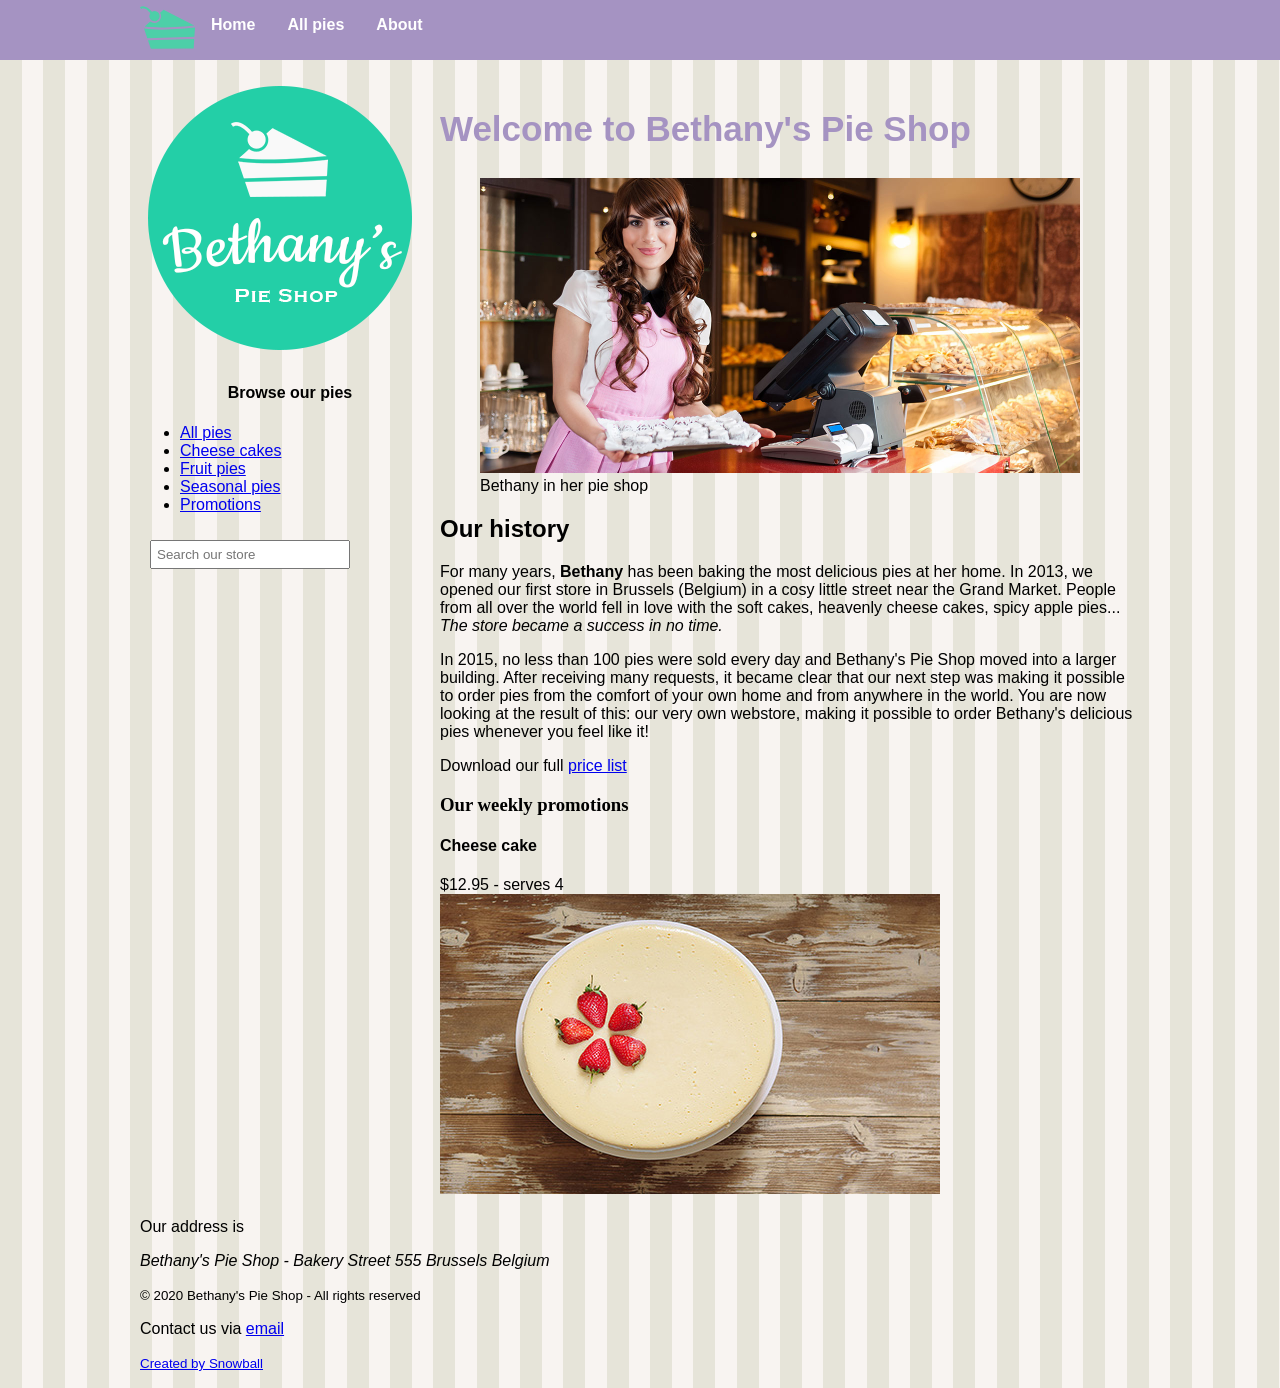
<file: m2/after/index.html>
<!DOCTYPE html>
<html>

<head>
    <meta charset="utf-8">
    <title>Welcome to Bethany's Pie Shop!</title>
    <meta name="author" content="Bethany's Pie Shop">
    <meta name="description" content="Store front for Bethany's Pie Shop">
    <meta name="viewport" content="width=device-width, initial-scale=1">
    <link rel="icon" type="image/png" href="favicon.png">
    <style>
        body {
            margin-top: 0px;
            font-family: 'Segoe UI', Tahoma, Geneva, Verdana, sans-serif;
            margin-left: auto;
            margin-right: auto;
            background-color: #e6e4d9;
            background-image: url('images/pattern.png');
        }

        #mainheader {
            background-color: #a593c2;
        }

        nav {
            height: 60px;
            width: 1000px;
            margin: 0 auto 20px;
        }

        nav>ul {
            list-style-type: none;
            margin: 0;
            padding: 0;
            overflow: hidden;
        }

        nav>ul>li {
            float: left;
        }

        nav>ul>li a {
            display: block;
            color: white;
            text-align: center;
            padding: 16px;
            text-decoration: none;
            font-weight: bold;
        }

        #leftmenu {
            float: left;
            width: 30%;
            margin-bottom: 20px;
        }

        #main {
            float: right;
            width: 70%;
            margin-bottom: 20px;
        }

        footer {
            clear: both;
            width: 100%;
        }

        .searchbox {
            padding: 5px;
            margin: 10px 10px;
            width: 200px;
        }
    </style>
</head>

<body>
    <header id="mainheader">
        <nav>
            <ul>
                <li><img src="images/cake.svg" height="55" /></li>
                <li><a href="index.html">Home</a></li>
                <li><a href="pieoverview.html">All pies</a></li>
                <li><a href="about.html">About</a></li>
            </ul>
        </nav>
    </header>
    <div style="width:1000px;margin-left: auto;margin-right: auto;">
        <aside id="leftmenu">
            <a href="index.html"><img src="images/bethanylogo.png" /></a>

            <header>
                <h4 style="text-align: center;">Browse our pies</h4>
            </header>
            <ul>
                <li><a href="pieoverview.html">All pies</a></li>
                <li><a href="cheesecakes.html">Cheese cakes</a></li>
                <li><a href="fruitpies.html">Fruit pies</a></li>
                <li><a href="seasonalpies.html">Seasonal pies</a></li>
                <li><a href="#promos">Promotions</a></li>
            </ul>
            
            <input type="search" class="searchbox" placeholder="Search our store" />
        </aside>
        <main id="main">
            <article>
                <header>
                    <h1 style="font-size:35px;color:#a593c2">Welcome to Bethany's Pie Shop</h1>
                </header>
                <figure>
                    <img src="images/bethany-fullsize.jpg" width="600" alt="Bethany in her pie shop" />
                    <figcaption>Bethany in her pie shop</figcaption>
                </figure>
                <!-- <picture>
                    <source media="(min-width: 650px)" srcset="images/bethany.jpg" width="600">
                    <source media="(min-width: 465px)" srcset="images/bethanysmall.jpg" width="350">
                    <img src="images/bethany.jpg" alt="Bethany in her pie shop" style="width:auto;">
                  </picture> -->
                <!-- <img src="images/bethany.jpg" width="700" /> -->
                <h2>Our history</h2>
                <p>For many years, <b>Bethany</b> has been baking the most delicious pies at her home. In 2013, we
                    opened
                    our first store
                    in Brussels (Belgium) in a cosy little street near the Grand Market. People from all over the world
                    fell
                    in love
                    with the soft cakes, heavenly cheese cakes, spicy apple pies...<i><br>The store became a success in
                        no time.</i>
                </p>
                <p>

                    In 2015, no less than 100 pies were sold every day and Bethany's Pie Shop moved into a larger
                    building.
                    After receiving many requests, it became clear that our next step was making it possible to order
                    pies from the comfort of your own home and from anywhere in the world. You are now looking at the
                    result of this:
                    our very own webstore, making it possible to order Bethany's delicious pies whenever you feel like
                    it!
                </p>
                <p>Download our full <a href="downloads/PriceList.zip">price list</a></p>
            </article>

            <section id="promos">
                <h3 style="font-family:verdana;">Our weekly promotions</h3>
                <h4>Cheese cake</h4>
                $12.95 - serves 4<br>
                <!-- <img src="https://gillcleerenpluralsight.blob.core.windows.net/files/cheesecake.jpg" width="500"
                    alt="Cheese cak with strawberry" height="300" /> -->
                <img src="images/products/cheesecakesmall.jpg" alt="Cheese cak with strawberry" />
            </section>
        </main>

        <footer>
            <p>Our address is <address>Bethany's Pie Shop - Bakery Street 555 Brussels Belgium</address></p>
            <p><small>&copy; 2020 Bethany's Pie Shop - All rights reserved</small></p>
            <p>Contact us via <a href="mailto:info@bethanyspieshop.com">email</a></p>
            <p><small><a href="https://www.snowball.be">Created by Snowball</a></small></p>
        </footer>
    </div>
</body>

</html>
</file>
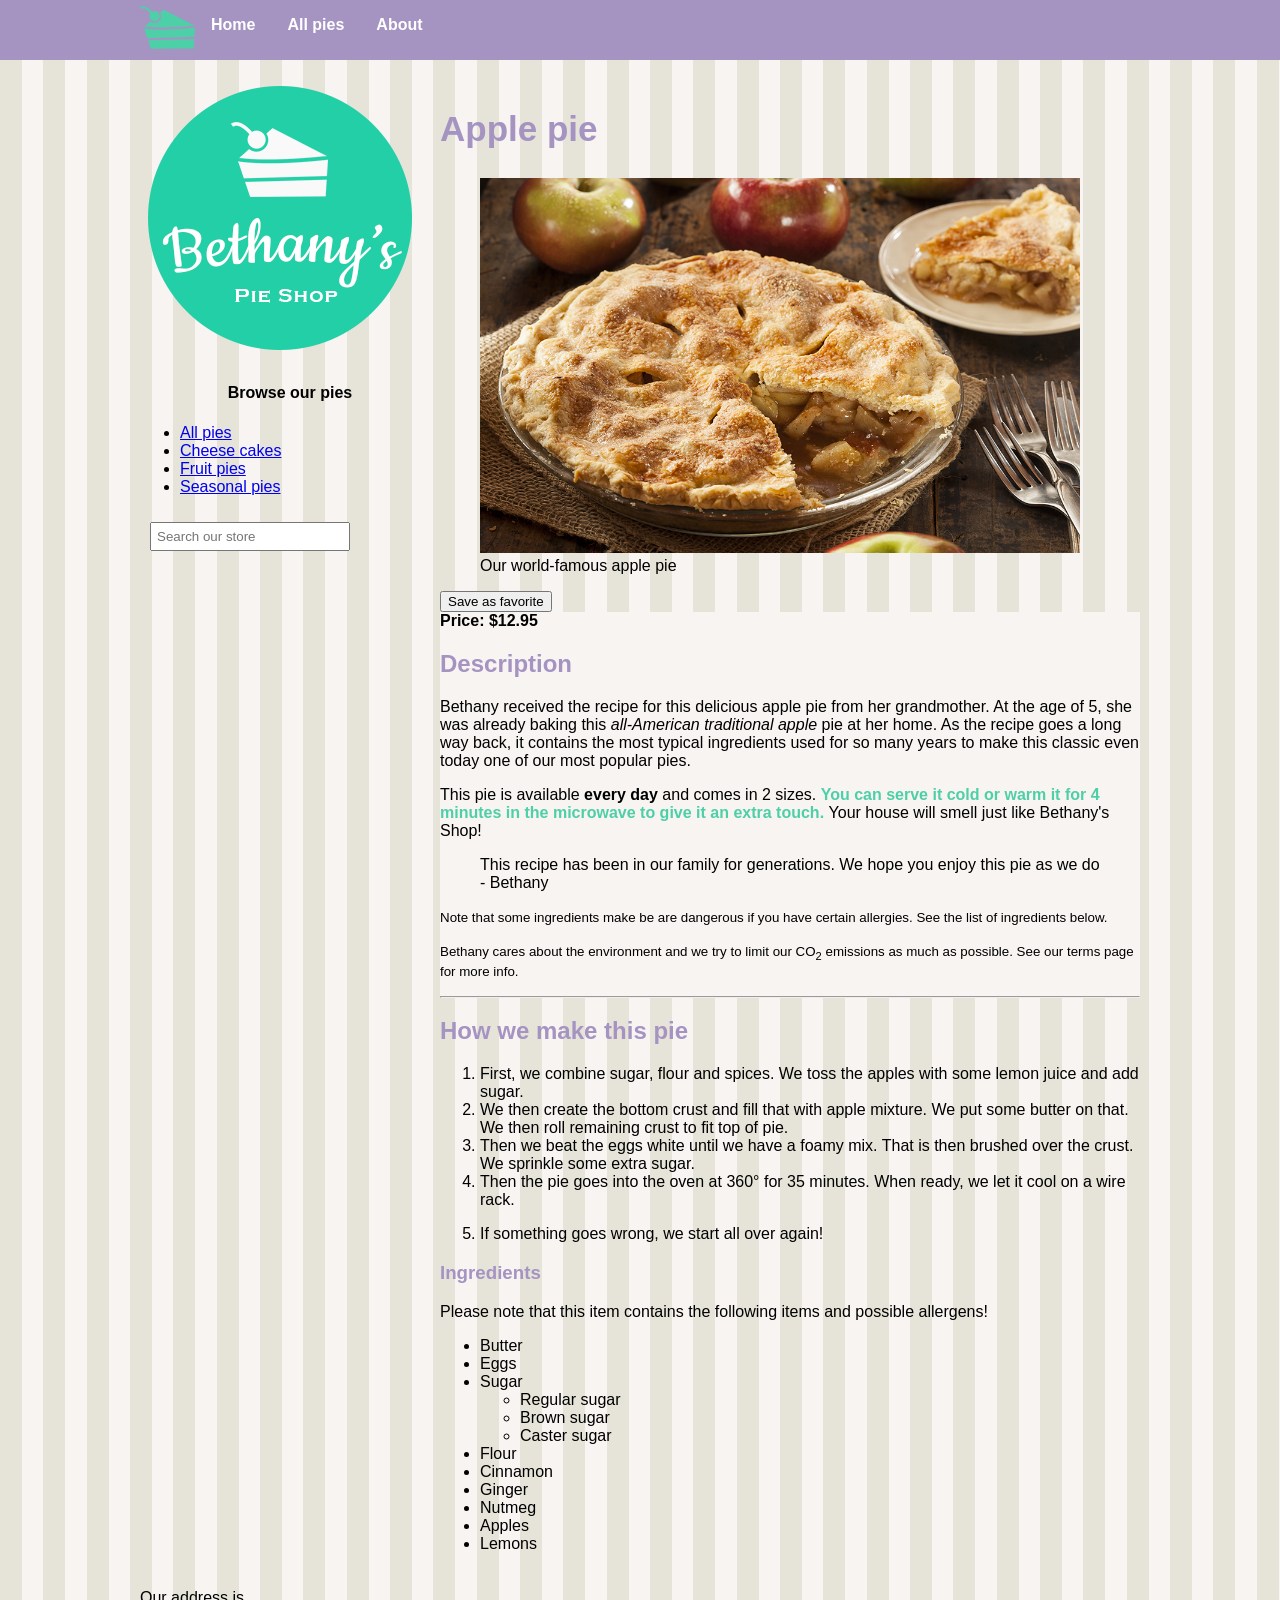
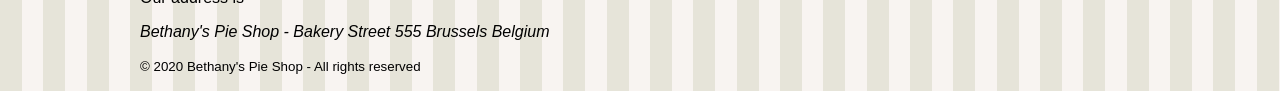
<file: m2/after/applepie.html>
<!DOCTYPE html>
<html>

<head>
    <meta charset="utf-8">
    <title>Welcome to Bethany's Pie Shop!</title>
    <meta name="author" content="Bethany's Pie Shop">
    <meta name="description" content="Store front for Bethany's Pie Shop">
    <meta name="viewport" content="width=device-width, initial-scale=1">
    <link rel="icon" type="image/png" href="favicon.png">
    <script>
        function save() {
            localStorage.setItem("applepie", true);
        }

        window.onload = function(){
            var favorite = document.getElementById('favorite');
            if(window.localStorage)
            {
                var storage = window.localStorage;
                if(storage.getItem('applepie'))
                {
                    favorite.innerHTML = "Apple pie is one of your favorites";
                }
            }
        }
    </script>
    <style>
        body {
            margin-top: 0px;
            font-family: 'Segoe UI', Tahoma, Geneva, Verdana, sans-serif;
            margin-left: auto;
            margin-right: auto;
            background-color: #e6e4d9;
            background-image: url('images/pattern.png');
        }

        #mainheader {
            background-color: #a593c2;
        }

        nav {
            height: 60px;
            width: 1000px;
            margin: 0 auto 20px;
        }

        nav>ul {
            list-style-type: none;
            margin: 0;
            padding: 0;
            overflow: hidden;
        }

        nav>ul>li {
            float: left;
        }

        nav>ul>li a {
            display: block;
            color: white;
            text-align: center;
            padding: 16px;
            text-decoration: none;
            font-weight: bold;
        }

        #leftmenu {
            float: left;
            width: 30%;
            margin-bottom: 20px;
        }

        #main {
            float: right;
            width: 70%;
            margin-bottom: 20px;
        }

        footer {
            clear: both;
            width: 100%;
        }

        .searchbox {
            padding: 5px;
            margin: 10px 10px;
            width: 200px;
        }

        h2,
        h3 {
            color: #a593c2;
        }
    </style>
</head>

<body>
    <header id="mainheader">
        <nav>
            <ul>
                <li><img src="images/cake.svg" height="55" /></li>
                <li><a href="index.html">Home</a></li>
                <li><a href="pieoverview.html">All pies</a></li>
                <li><a href="about.html">About</a></li>
            </ul>
        </nav>
    </header>
    <div style="width:1000px;margin-left: auto;margin-right: auto;">
        <aside id="leftmenu">
            <img src="images/bethanylogo.png" />

            <header>
                <h4 style="text-align: center;">Browse our pies</h4>
            </header>
            <ul>
                <li><a href="pieoverview.html">All pies</a></li>
                <li><a href="cheesecakes.html">Cheese cakes</a></li>
                <li><a href="fruitpies.html">Fruit pies</a></li>
                <li><a href="seasonalpies.html">Seasonal pies</a></li>
            </ul>
            <input type="search" class="searchbox" placeholder="Search our store" />
        </aside>
        <main id="main">
            <article>
                <header>
                    <h1 style="font-size:35px;color:#a593c2">Apple pie</h1>
                </header>
                <figure>
                    <a href="images/products/applepie.jpg"><img src="images/products/applepie.jpg" width="600"
                            alt="Apple pie" /></a>
                    <figcaption>Our world-famous apple pie</figcaption>
                </figure>
                <button onclick="save()" type="button">Save as favorite</button>
                <span id="favorite"></span>
                <div style="background-color:#f8f4f1;">
                    <strong>Price: $12.95</strong>
                    <h2>Description</h2>
                    <p>
                        Bethany received the recipe for this delicious apple pie from her grandmother. At the age of 5,
                        she
                        was
                        already baking this <em>all-American traditional apple</em> pie at her home.
                        As the recipe goes a long way back, it contains the most typical ingredients used for so many
                        years
                        to
                        make this classic even today one of our most popular pies.
                    </p>
                    <p>
                        This pie is available <strong>every day</strong> and comes in 2 sizes. <span
                            style="color:#4dcfa8; font-weight:bold ;">You can serve it cold or warm it for 4 minutes
                            in
                            the microwave to give it an extra touch. </span>Your house will smell just like Bethany's
                        Shop!
                    </p>
                    <p>
                        <blockquote>
                            This recipe has been in our family for generations. We hope you enjoy this pie as we do -
                            Bethany
                        </blockquote>
                    </p>

                    <p><small>Note that some ingredients make be are dangerous if you have certain allergies. See the
                            list
                            of ingredients below.</small></p>
                    <p><small>Bethany cares about the environment and we try to limit our CO<sub>2</sub> emissions as
                            much
                            as possible. See our terms page for more info.</small></p>
                    <hr>
                </div>

                <h2>How we make this pie</h2>
                <!-- <ol type="a"> -->
                <ol>
                    <li>
                        First, we combine sugar, flour and spices. We toss the apples with some lemon juice and add
                        sugar.
                    </li>
                    <li>We then create the bottom crust and fill that with apple mixture. We put some butter on that. We
                        then roll remaining crust to fit top of pie.
                    </li>
                    <li>Then we beat the eggs white until we have a foamy mix. That is then brushed over the crust. We
                        sprinkle some extra sugar.
                    </li>
                    <li>Then the pie goes into the oven at 360° for 35 minutes. When ready, we let it cool on a wire
                        rack.</li>
                </ol>
                <ol start=5>
                    <li>If something goes wrong, we start all over again!</li>
                </ol>
                <h3>Ingredients</h3>
                <p>Please note that this item contains the following items and possible allergens!</p>
                <ul>
                    <li>Butter</li>
                    <li>Eggs</li>
                    <li>Sugar</li>
                    <ul>
                        <li>Regular sugar</li>
                        <li>Brown sugar</li>
                        <li>Caster sugar</li>
                    </ul>
                    <li>Flour</li>
                    <li>Cinnamon</li>
                    <li>Ginger</li>
                    <li>Nutmeg</li>
                    <li>Apples</li>
                    <li>Lemons</li>
                </ul>

        </main>

        <footer>
            <p>Our address is <address>Bethany's Pie Shop - Bakery Street 555 Brussels Belgium</address>
            </p>
            <p><small>&copy; 2020 Bethany's Pie Shop - All rights reserved</small></p>
        </footer>
    </div>
</body>

</html>
</file>
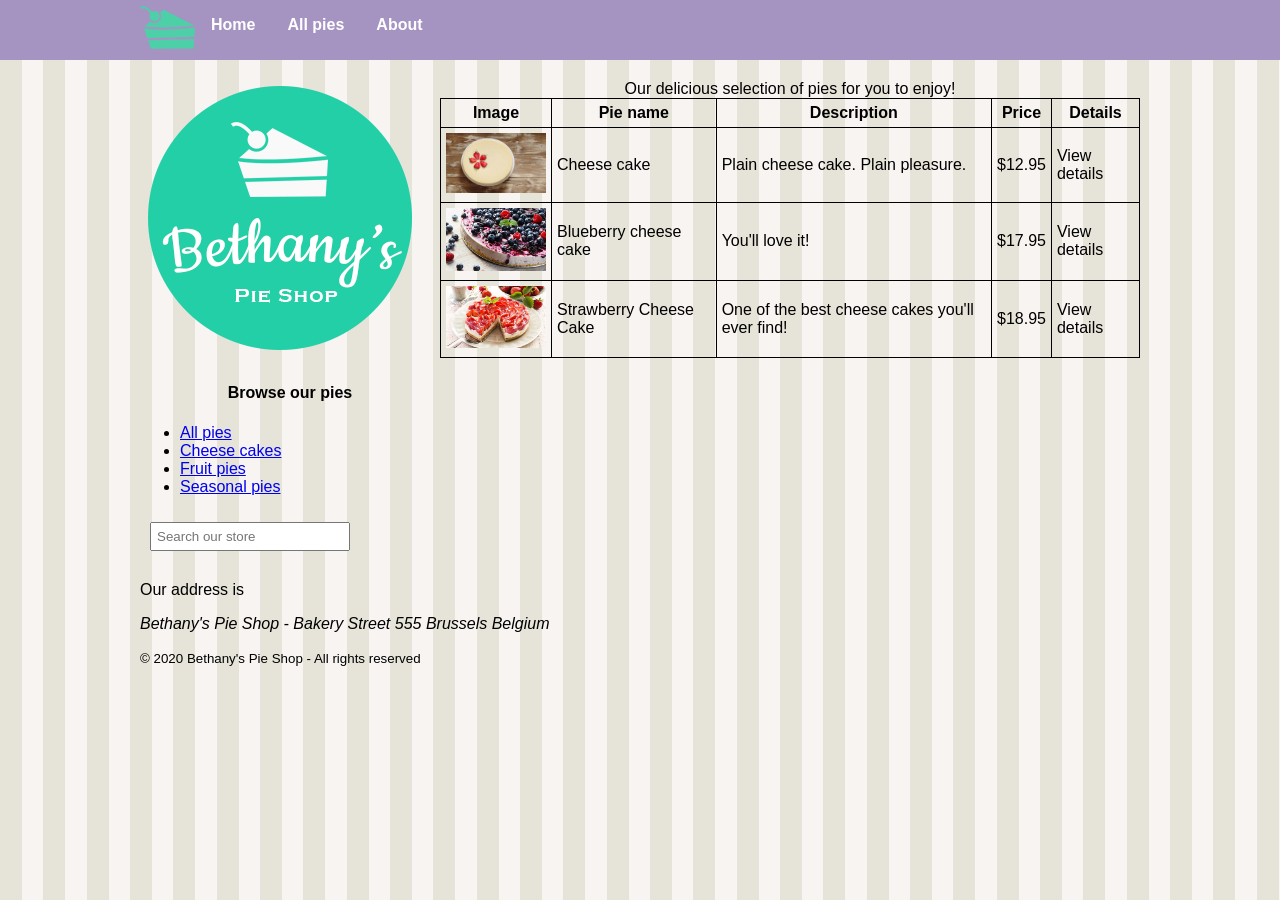
<file: m2/after/cheesecakes.html>
<!DOCTYPE html>
<html>

<head>
    <meta charset="utf-8">
    <title>Welcome to Bethany's Pie Shop!</title>
    <meta name="author" content="Bethany's Pie Shop">
    <meta name="description" content="Store front for Bethany's Pie Shop">
    <meta name="viewport" content="width=device-width, initial-scale=1">
    <link rel="icon" type="image/png" href="favicon.png">
    <style>
        body {
            margin-top: 0px;
            font-family: 'Segoe UI', Tahoma, Geneva, Verdana, sans-serif;
            margin-left: auto;
            margin-right: auto;
            background-color: #e6e4d9;
            background-image: url('images/pattern.png');
        }

        #mainheader {
            background-color: #a593c2;
        }

        nav {
            height: 60px;
            width: 1000px;
            margin: 0 auto 20px;
        }

        nav>ul {
            list-style-type: none;
            margin: 0;
            padding: 0;
            overflow: hidden;
        }

        nav>ul>li {
            float: left;
        }

        nav>ul>li a {
            display: block;
            color: white;
            text-align: center;
            padding: 16px;
            text-decoration: none;
            font-weight: bold;
        }

        #leftmenu {
            float: left;
            width: 30%;
            margin-bottom: 20px;
        }

        #main {
            float: right;
            width: 70%;
            margin-bottom: 20px;
        }

        footer {
            clear: both;
            width: 100%;
        }

        .searchbox {
            padding: 5px;
            margin: 10px 10px;
            width: 200px;
        }

        th,
        td {
            padding: 5px;
        }
    </style>
</head>

<body>
    <header id="mainheader">
        <nav>
            <ul>
                <li><img src="images/cake.svg" height="55" /></li>
                <li><a href="index.html">Home</a></li>
                <li><a href="pieoverview.html">All pies</a></li>
                <li><a href="about.html">About</a></li>
            </ul>
        </nav>
    </header>
    <div style="width:1000px;margin-left: auto;margin-right: auto;">
        <aside id="leftmenu">
            <img src="images/bethanylogo.png" />

            <header>
                <h4 style="text-align: center;">Browse our pies</h4>
            </header>
            <ul>
                <li><a href="pieoverview.html">All pies</a></li>
                <li><a href="cheesecakes.html">Cheese cakes</a></li>
                <li><a href="fruitpies.html">Fruit pies</a></li>
                <li><a href="seasonalpies.html">Seasonal pies</a></li>
            </ul>
            <input type="search" class="searchbox" placeholder="Search our store" />
        </aside>
        <main id="main">
            <table border="1"
                style="width:100%;border: 1px solid black;border-collapse: collapse; padding: 20px;border-spacing: 5px;">
                <caption>
                    Our delicious selection of pies for you to enjoy!
                </caption>
                <thead>
                    <tr>
                        <th>Image</th>
                        <th>Pie name</th>
                        <th>Description</th>
                        <th>Price</th>
                        <th>Details</th>
                    </tr>
                </thead>
                <tbody>
                    <tr>
                        <td><img src="images/products/cheesecakesmall.jpg" width="100"></td>
                        <td>Cheese cake</td>
                        <td>Plain cheese cake. Plain pleasure.</td>
                        <td>$12.95</td>
                        <td>View details</td>
                    </tr>
                    <tr>
                        <td><img src="images/products/blueberrycheesecakesmall.jpg" width="100"></td>
                        <td>Blueberry cheese cake</td>
                        <td>You'll love it!</td>
                        <td>$17.95</td>
                        <td>View details</td>
                    </tr>
                    <tr>
                        <td><img src="images/products/strawberrycheesecakesmall.jpg" width="100"></td>
                        <td>Strawberry Cheese Cake</td>
                        <td>One of the best cheese cakes you'll ever find!</td>
                        <td>$18.95</td>
                        <td>View details</td>
                    </tr>
                </tbody>
            </table>
        </main>

        <footer>
            <p>Our address is <address>Bethany's Pie Shop - Bakery Street 555 Brussels Belgium</address>
            </p>
            <p><small>&copy; 2020 Bethany's Pie Shop - All rights reserved</small></p>
        </footer>
    </div>
</body>

</html>
</file>
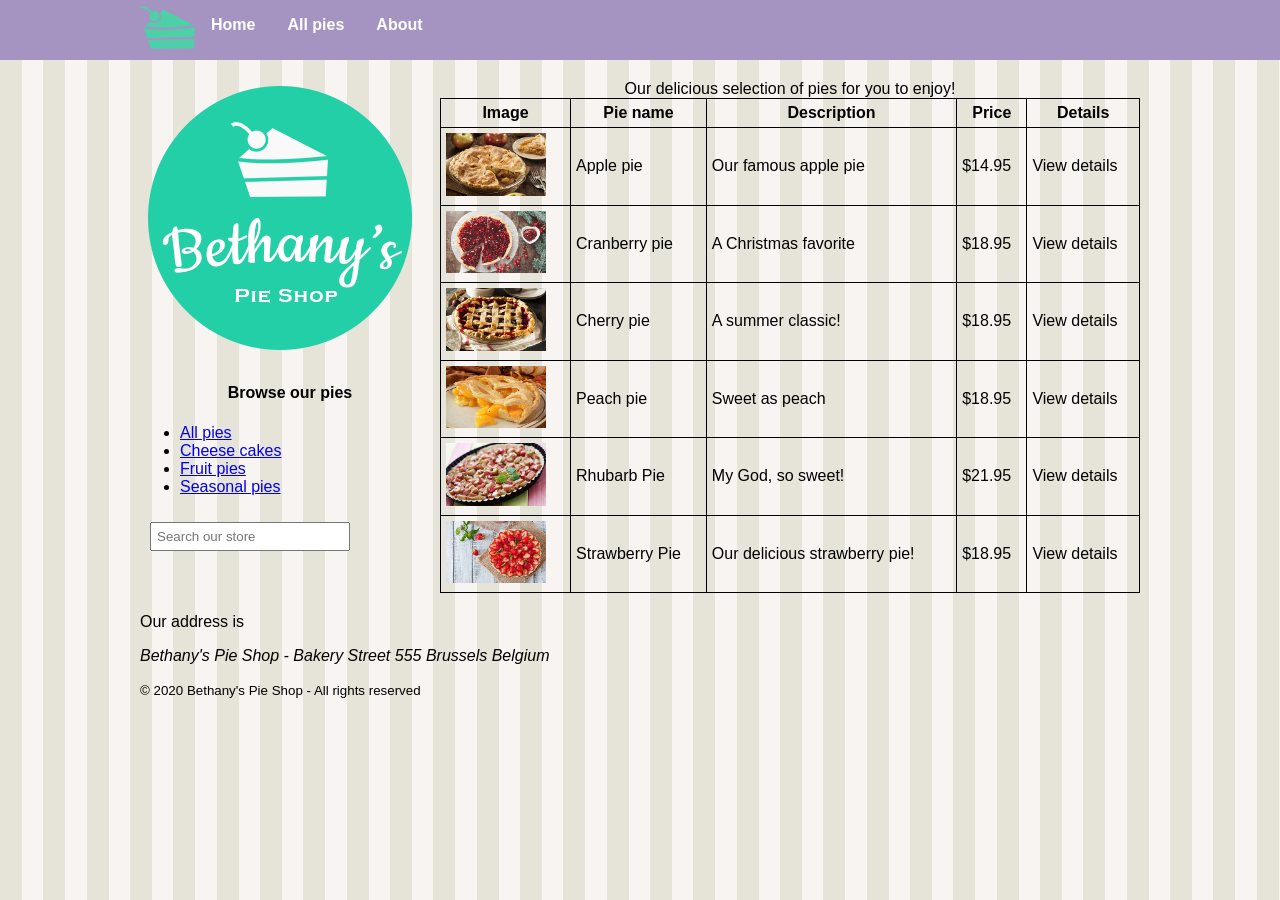
<file: m2/after/fruitpies.html>
<!DOCTYPE html>
<html>

<head>
    <meta charset="utf-8">
    <title>Welcome to Bethany's Pie Shop!</title>
    <meta name="author" content="Bethany's Pie Shop">
    <meta name="description" content="Store front for Bethany's Pie Shop">
    <meta name="viewport" content="width=device-width, initial-scale=1">
    <link rel="icon" type="image/png" href="favicon.png">
    <style>
        body {
            margin-top: 0px;
            font-family: 'Segoe UI', Tahoma, Geneva, Verdana, sans-serif;
            margin-left: auto;
            margin-right: auto;
            background-color: #e6e4d9;
            background-image: url('images/pattern.png');
        }

        #mainheader {
            background-color: #a593c2;
        }

        nav {
            height: 60px;
            width: 1000px;
            margin: 0 auto 20px;
        }

        nav>ul {
            list-style-type: none;
            margin: 0;
            padding: 0;
            overflow: hidden;
        }

        nav>ul>li {
            float: left;
        }

        nav>ul>li a {
            display: block;
            color: white;
            text-align: center;
            padding: 16px;
            text-decoration: none;
            font-weight: bold;
        }

        #leftmenu {
            float: left;
            width: 30%;
            margin-bottom: 20px;
        }

        #main {
            float: right;
            width: 70%;
            margin-bottom: 20px;
        }

        footer {
            clear: both;
            width: 100%;
        }

        .searchbox {
            padding: 5px;
            margin: 10px 10px;
            width: 200px;
        }

        th,
        td {
            padding: 5px;
        }
    </style>
</head>

<body>
    <header id="mainheader">
        <nav>
            <ul>
                <li><img src="images/cake.svg" height="55" /></li>
                <li><a href="index.html">Home</a></li>
                <li><a href="pieoverview.html">All pies</a></li>
                <li><a href="about.html">About</a></li>
            </ul>
        </nav>
    </header>
    <div style="width:1000px;margin-left: auto;margin-right: auto;">
        <aside id="leftmenu">
            <img src="images/bethanylogo.png" />

            <header>
                <h4 style="text-align: center;">Browse our pies</h4>
            </header>
            <ul>
                <li><a href="pieoverview.html">All pies</a></li>
                <li><a href="cheesecakes.html">Cheese cakes</a></li>
                <li><a href="fruitpies.html">Fruit pies</a></li>
                <li><a href="seasonalpies.html">Seasonal pies</a></li>
            </ul>
            <input type="search" class="searchbox" placeholder="Search our store" />
        </aside>
        <main id="main">
            <table border="1"
                style="width:100%;border: 1px solid black;border-collapse: collapse; padding: 20px;border-spacing: 5px;">
                <caption>
                    Our delicious selection of pies for you to enjoy!
                </caption>
                <thead>
                    <tr>
                        <th>Image</th>
                        <th>Pie name</th>
                        <th>Description</th>
                        <th>Price</th>
                        <th>Details</th>
                    </tr>
                </thead>
                <tbody>
                    <tr>
                        <td><img src="images/products/applepiesmall.jpg" width="100"></td>
                        <td>Apple pie</td>
                        <td>Our famous apple pie</td>
                        <td>$14.95</td>
                        <td>View details</td>
                    </tr>
                    <tr>
                        <td><img src="images/products/cranberrypiesmall.jpg" width="100"></td>
                        <td>Cranberry pie</td>
                        <td>A Christmas favorite</td>
                        <td>$18.95</td>
                        <td>View details</td>
                    </tr>
                    <tr>
                        <td><img src="images/products/cherrypiesmall.jpg" width="100"></td>
                        <td>Cherry pie</td>
                        <td>A summer classic!</td>
                        <td>$18.95</td>
                        <td>View details</td>
                    </tr>
                    <tr>
                        <td><img src="images/products/peachpiesmall.jpg" width="100"></td>
                        <td>Peach pie</td>
                        <td>Sweet as peach</td>
                        <td>$18.95</td>
                        <td>View details</td>
                    </tr>
                    <tr>
                        <td><img src="images/products/rhubarbpiesmall.jpg" width="100"></td>
                        <td>Rhubarb Pie</td>
                        <td>My God, so sweet!</td>
                        <td>$21.95</td>
                        <td>View details</td>
                    </tr>
                    <tr>
                        <td><img src="images/products/strawberrypiesmall.jpg" width="100"></td>
                        <td>Strawberry Pie</td>
                        <td>Our delicious strawberry pie!</td>
                        <td>$18.95</td>
                        <td>View details</td>
                    </tr>

                </tbody>
            </table>
        </main>

        <footer>
            <p>Our address is <address>Bethany's Pie Shop - Bakery Street 555 Brussels Belgium</address>
            </p>
            <p><small>&copy; 2020 Bethany's Pie Shop - All rights reserved</small></p>
        </footer>
    </div>
</body>

</html>
</file>
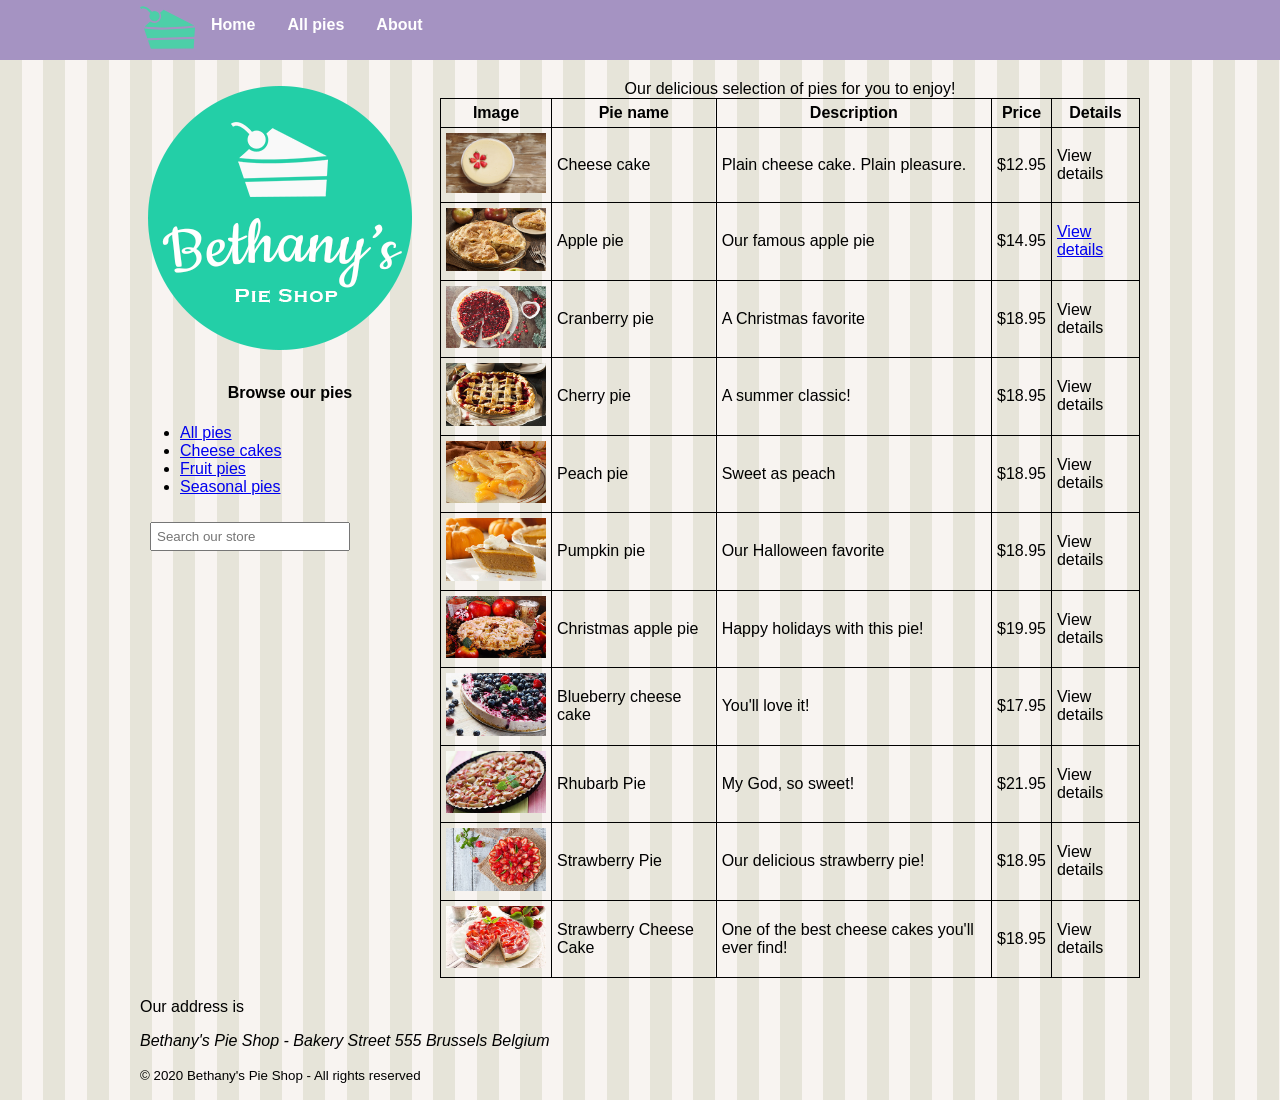
<file: m2/after/pieoverview.html>
<!DOCTYPE html>
<html>

<head>
    <meta charset="utf-8">
    <title>Welcome to Bethany's Pie Shop!</title>
    <meta name="author" content="Bethany's Pie Shop">
    <meta name="description" content="Store front for Bethany's Pie Shop">
    <meta name="viewport" content="width=device-width, initial-scale=1">
    <link rel="icon" type="image/png" href="favicon.png">
    <style>
        body {
            margin-top: 0px;
            font-family: 'Segoe UI', Tahoma, Geneva, Verdana, sans-serif;
            margin-left: auto;
            margin-right: auto;
            background-color: #e6e4d9;
            background-image: url('images/pattern.png');
        }

        #mainheader {
            background-color: #a593c2;
        }

        nav {
            height: 60px;
            width: 1000px;
            margin: 0 auto 20px;
        }

        nav>ul {
            list-style-type: none;
            margin: 0;
            padding: 0;
            overflow: hidden;
        }

        nav>ul>li {
            float: left;
        }

        nav>ul>li a {
            display: block;
            color: white;
            text-align: center;
            padding: 16px;
            text-decoration: none;
            font-weight: bold;
        }

        #leftmenu {
            float: left;
            width: 30%;
            margin-bottom: 20px;
        }

        #main {
            float: right;
            width: 70%;
            margin-bottom: 20px;
        }

        footer {
            clear: both;
            width: 100%;
        }

        .searchbox {
            padding: 5px;
            margin: 10px 10px;
            width: 200px;
        }

        th,
        td {
            padding: 5px;
        }
    </style>
</head>

<body>
    <header id="mainheader">
        <nav>
            <ul>
                <li><img src="images/cake.svg" height="55" /></li>
                <li><a href="index.html">Home</a></li>
                <li><a href="pieoverview.html">All pies</a></li>
                <li><a href="about.html">About</a></li>
            </ul>
        </nav>
    </header>
    <div style="width:1000px;margin-left: auto;margin-right: auto;">
        <aside id="leftmenu">
            <img src="images/bethanylogo.png" />

            <header>
                <h4 style="text-align: center;">Browse our pies</h4>
            </header>
            <ul>
                <li><a href="pieoverview.html">All pies</a></li>
                <li><a href="cheesecakes.html">Cheese cakes</a></li>
                <li><a href="fruitpies.html">Fruit pies</a></li>
                <li><a href="seasonalpies.html">Seasonal pies</a></li>
            </ul>
            <input type="search" class="searchbox" placeholder="Search our store" />
        </aside>
        <main id="main">
            <table border="1"
                style="width:100%;border: 1px solid black;border-collapse: collapse; padding: 20px;border-spacing: 5px;">
                <caption>
                    Our delicious selection of pies for you to enjoy!
                </caption>
                <thead>
                    <tr>
                        <th>Image</th>
                        <th>Pie name</th>
                        <th>Description</th>
                        <th>Price</th>
                        <th>Details</th>
                    </tr>
                </thead>
                <tbody>
                    <tr>
                        <td><img src="images/products/cheesecakesmall.jpg" width="100"></td>
                        <td>Cheese cake</td>
                        <td>Plain cheese cake. Plain pleasure.</td>
                        <td>$12.95</td>
                        <td>View details</td>
                    </tr>
                    <tr>
                        <td><img src="images/products/applepiesmall.jpg" width="100"></td>
                        <td>Apple pie</td>
                        <td>Our famous apple pie</td>
                        <td>$14.95</td>
                        <!-- <td><a href="applepie.html">View details</a></td> -->
                        <td><a href="applepie.html" target="_blank">View details</a></td>
                    </tr>
                    <tr>
                        <td><img src="images/products/cranberrypiesmall.jpg" width="100"></td>
                        <td>Cranberry pie</td>
                        <td>A Christmas favorite</td>
                        <td>$18.95</td>
                        <td>View details</td>
                    </tr>
                    <tr>
                        <td><img src="images/products/cherrypiesmall.jpg" width="100"></td>
                        <td>Cherry pie</td>
                        <td>A summer classic!</td>
                        <td>$18.95</td>
                        <td>View details</td>
                    </tr>
                    <tr>
                        <td><img src="images/products/peachpiesmall.jpg" width="100"></td>
                        <td>Peach pie</td>
                        <td>Sweet as peach</td>
                        <td>$18.95</td>
                        <td>View details</td>
                    </tr>
                    <tr>
                        <td><img src="images/products/pumpkinpiesmall.jpg" width="100"></td>
                        <td>Pumpkin pie</td>
                        <td>Our Halloween favorite</td>
                        <td>$18.95</td>
                        <td>View details</td>
                    </tr>
                    <tr>
                        <td><img src="images/products/christmasapplepiesmall.jpg" width="100"></td>
                        <td>Christmas apple pie</td>
                        <td>Happy holidays with this pie!</td>
                        <td>$19.95</td>
                        <td>View details</td>
                    </tr>
                    <tr>
                        <td><img src="images/products/blueberrycheesecakesmall.jpg" width="100"></td>
                        <td>Blueberry cheese cake</td>
                        <td>You'll love it!</td>
                        <td>$17.95</td>
                        <td>View details</td>
                    </tr>
                    <tr>
                        <td><img src="images/products/rhubarbpiesmall.jpg" width="100"></td>
                        <td>Rhubarb Pie</td>
                        <td>My God, so sweet!</td>
                        <td>$21.95</td>
                        <td>View details</td>
                    </tr>
                    <tr>
                        <td><img src="images/products/strawberrypiesmall.jpg" width="100"></td>
                        <td>Strawberry Pie</td>
                        <td>Our delicious strawberry pie!</td>
                        <td>$18.95</td>
                        <td>View details</td>
                    </tr>
                    <tr>
                        <td><img src="images/products/strawberrycheesecakesmall.jpg" width="100"></td>
                        <td>Strawberry Cheese Cake</td>
                        <td>One of the best cheese cakes you'll ever find!</td>
                        <td>$18.95</td>
                        <td>View details</td>
                    </tr>
                </tbody>
            </table>
        </main>

        <footer>
            <p>Our address is <address>Bethany's Pie Shop - Bakery Street 555 Brussels Belgium</address>
            </p>
            <p><small>&copy; 2020 Bethany's Pie Shop - All rights reserved</small></p>
        </footer>
    </div>
</body>

</html>
</file>
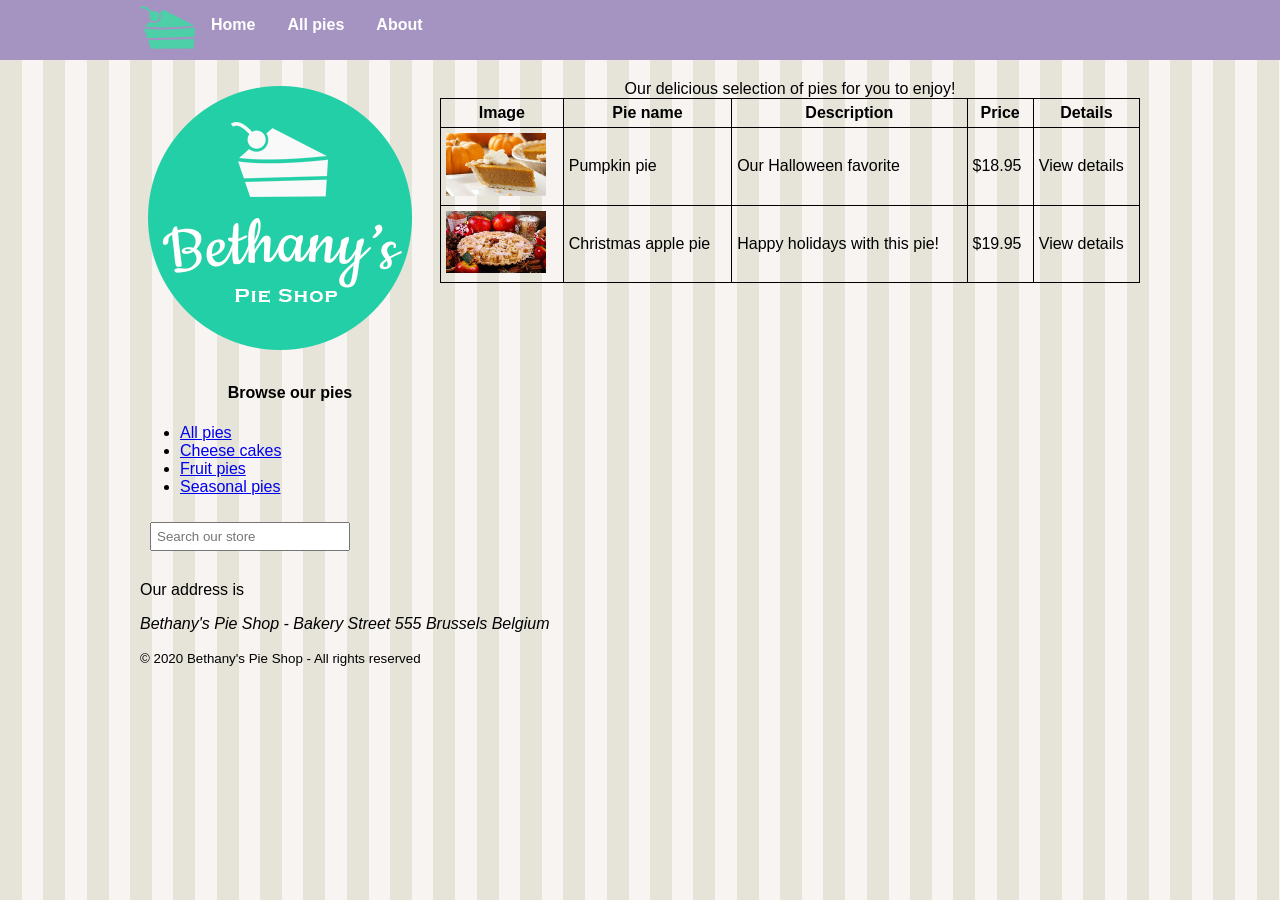
<file: m2/after/seasonalpies.html>
<!DOCTYPE html>
<html>

<head>
    <meta charset="utf-8">
    <title>Welcome to Bethany's Pie Shop!</title>
    <meta name="author" content="Bethany's Pie Shop">
    <meta name="description" content="Store front for Bethany's Pie Shop">
    <meta name="viewport" content="width=device-width, initial-scale=1">
    <link rel="icon" type="image/png" href="favicon.png">
    <style>
        body {
            margin-top: 0px;
            font-family: 'Segoe UI', Tahoma, Geneva, Verdana, sans-serif;
            margin-left: auto;
            margin-right: auto;
            background-color: #e6e4d9;
            background-image: url('images/pattern.png');
        }

        #mainheader {
            background-color: #a593c2;
        }

        nav {
            height: 60px;
            width: 1000px;
            margin: 0 auto 20px;
        }

        nav>ul {
            list-style-type: none;
            margin: 0;
            padding: 0;
            overflow: hidden;
        }

        nav>ul>li {
            float: left;
        }

        nav>ul>li a {
            display: block;
            color: white;
            text-align: center;
            padding: 16px;
            text-decoration: none;
            font-weight: bold;
        }

        #leftmenu {
            float: left;
            width: 30%;
            margin-bottom: 20px;
        }

        #main {
            float: right;
            width: 70%;
            margin-bottom: 20px;
        }

        footer {
            clear: both;
            width: 100%;
        }

        .searchbox {
            padding: 5px;
            margin: 10px 10px;
            width: 200px;
        }

        th,
        td {
            padding: 5px;
        }
    </style>
</head>

<body>
    <header id="mainheader">
        <nav>
            <ul>
                <li><img src="images/cake.svg" height="55" /></li>
                <li><a href="index.html">Home</a></li>
                <li><a href="pieoverview.html">All pies</a></li>
                <li><a href="about.html">About</a></li>
            </ul>
        </nav>
    </header>
    <div style="width:1000px;margin-left: auto;margin-right: auto;">
        <aside id="leftmenu">
            <img src="images/bethanylogo.png" />

            <header>
                <h4 style="text-align: center;">Browse our pies</h4>
            </header>
            <ul>
                <li><a href="pieoverview.html">All pies</a></li>
                <li><a href="cheesecakes.html">Cheese cakes</a></li>
                <li><a href="fruitpies.html">Fruit pies</a></li>
                <li><a href="seasonalpies.html">Seasonal pies</a></li>
            </ul>
            <input type="search" class="searchbox" placeholder="Search our store" />
        </aside>
        <main id="main">
            <table border="1"
                style="width:100%;border: 1px solid black;border-collapse: collapse; padding: 20px;border-spacing: 5px;">
                <caption>
                    Our delicious selection of pies for you to enjoy!
                </caption>
                <thead>
                    <tr>
                        <th>Image</th>
                        <th>Pie name</th>
                        <th>Description</th>
                        <th>Price</th>
                        <th>Details</th>
                    </tr>
                </thead>
                <tbody>

                    <tr>
                        <td><img src="images/products/pumpkinpiesmall.jpg" width="100"></td>
                        <td>Pumpkin pie</td>
                        <td>Our Halloween favorite</td>
                        <td>$18.95</td>
                        <td>View details</td>
                    </tr>
                    <tr>
                        <td><img src="images/products/christmasapplepiesmall.jpg" width="100"></td>
                        <td>Christmas apple pie</td>
                        <td>Happy holidays with this pie!</td>
                        <td>$19.95</td>
                        <td>View details</td>
                    </tr>
                </tbody>
            </table>
        </main>

        <footer>
            <p>Our address is <address>Bethany's Pie Shop - Bakery Street 555 Brussels Belgium</address>
            </p>
            <p><small>&copy; 2020 Bethany's Pie Shop - All rights reserved</small></p>
        </footer>
    </div>
</body>

</html>
</file>
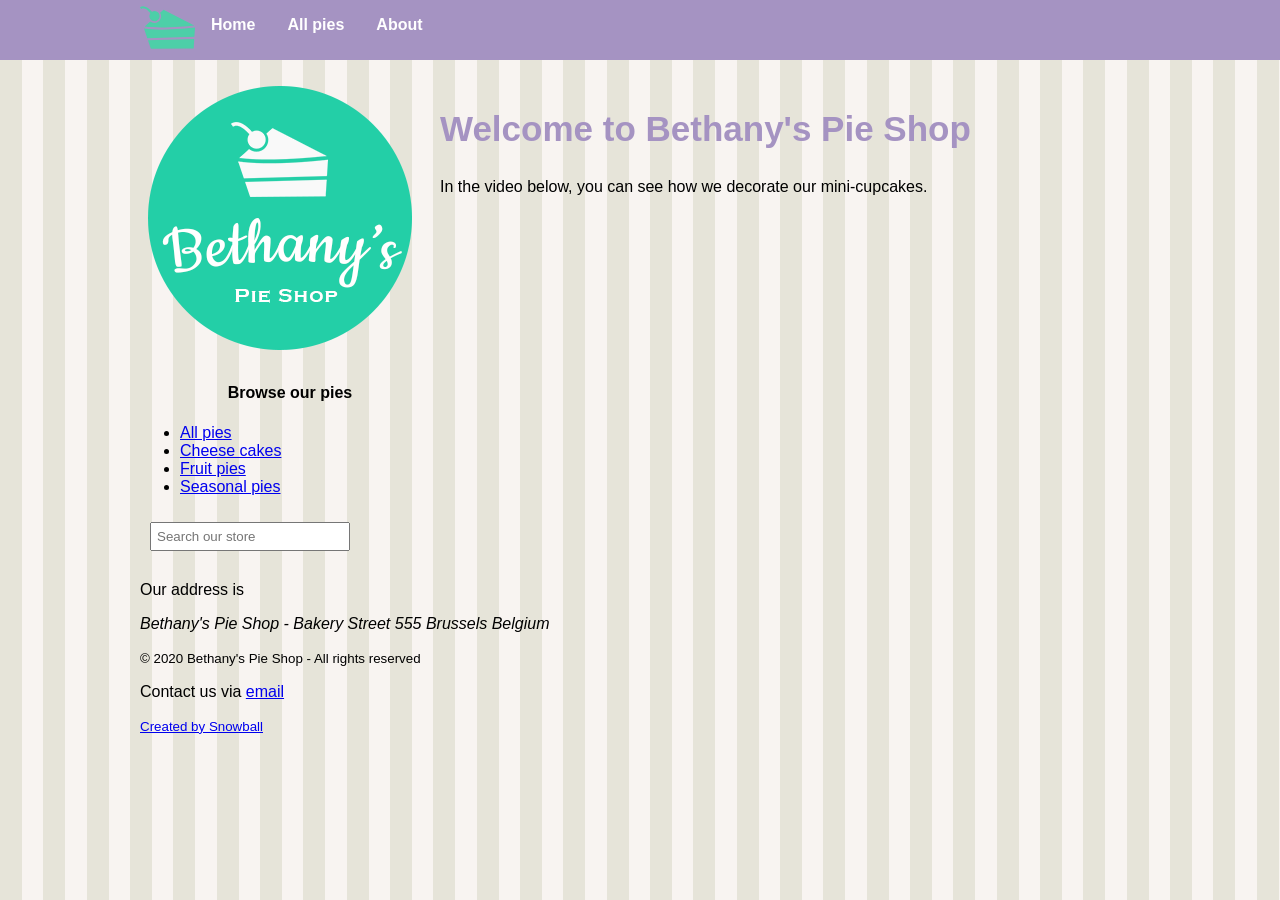
<file: m2/before/about.html>
<!DOCTYPE html>
<html>

<head>
  <meta charset="utf-8">
  <title>Welcome to Bethany's Pie Shop!</title>
  <meta name="author" content="Bethany's Pie Shop">
  <meta name="description" content="Store front for Bethany's Pie Shop">
  <meta name="viewport" content="width=device-width, initial-scale=1">
  <link rel="icon" type="image/png" href="favicon.png">
  <style>
    body {
      margin-top: 0px;
      font-family: 'Segoe UI', Tahoma, Geneva, Verdana, sans-serif;
      margin-left: auto;
      margin-right: auto;
      background-color: #e6e4d9;
      background-image: url('images/pattern.png');
    }

    #mainheader {
      background-color: #a593c2;
    }

    nav {
      height: 60px;
      width: 1000px;
      margin: 0 auto 20px;
    }

    nav>ul {
      list-style-type: none;
      margin: 0;
      padding: 0;
      overflow: hidden;
    }

    nav>ul>li {
      float: left;
    }

    nav>ul>li a {
      display: block;
      color: white;
      text-align: center;
      padding: 16px;
      text-decoration: none;
      font-weight: bold;
    }

    #leftmenu {
      float: left;
      width: 30%;
      margin-bottom: 20px;
    }

    #main {
      float: right;
      width: 70%;
      margin-bottom: 20px;
    }

    footer {
      clear: both;
      width: 100%;
    }

    .searchbox {
      padding: 5px;
      margin: 10px 10px;
      width: 200px;
    }
  </style>
</head>

<body>
  <header id="mainheader">
    <nav>
      <ul>
        <li><img src="images/cake.svg" height="55" /></li>
        <li><a href="index.html">Home</a></li>
        <li><a href="pieoverview.html">All pies</a></li>
        <li><a href="about.html">About</a></li>
      </ul>
    </nav>
  </header>
  <div style="width:1000px;margin-left: auto;margin-right: auto;">
    <aside id="leftmenu">
      <a href="index.html"><img src="images/bethanylogo.png" /></a>

      <header>
        <h4 style="text-align: center;">Browse our pies</h4>
      </header>
      <ul>
        <li><a href="pieoverview.html">All pies</a></li>
        <li><a href="cheesecakes.html">Cheese cakes</a></li>
        <li><a href="fruitpies.html">Fruit pies</a></li>
        <li><a href="seasonalpies.html">Seasonal pies</a></li>
      </ul>

      <input type="search" class="searchbox" placeholder="Search our store" />
    </aside>
    <main id="main">
      <article>
        <header>
          <h1 style="font-size:35px;color:#a593c2">Welcome to Bethany's Pie Shop</h1>
        </header>

        <p>In the video below, you can see how we decorate our mini-cupcakes.</p>

      </article>
    </main>

    <footer>
      <p>Our address is <address>Bethany's Pie Shop - Bakery Street 555 Brussels Belgium</address>
      </p>
      <p><small>&copy; 2020 Bethany's Pie Shop - All rights reserved</small></p>
      <p>Contact us via <a href="mailto:info@bethanyspieshop.com">email</a></p>
      <p><small><a href="https://www.snowball.be">Created by Snowball</a></small></p>
    </footer>
  </div>
</body>
</html>
</file>
